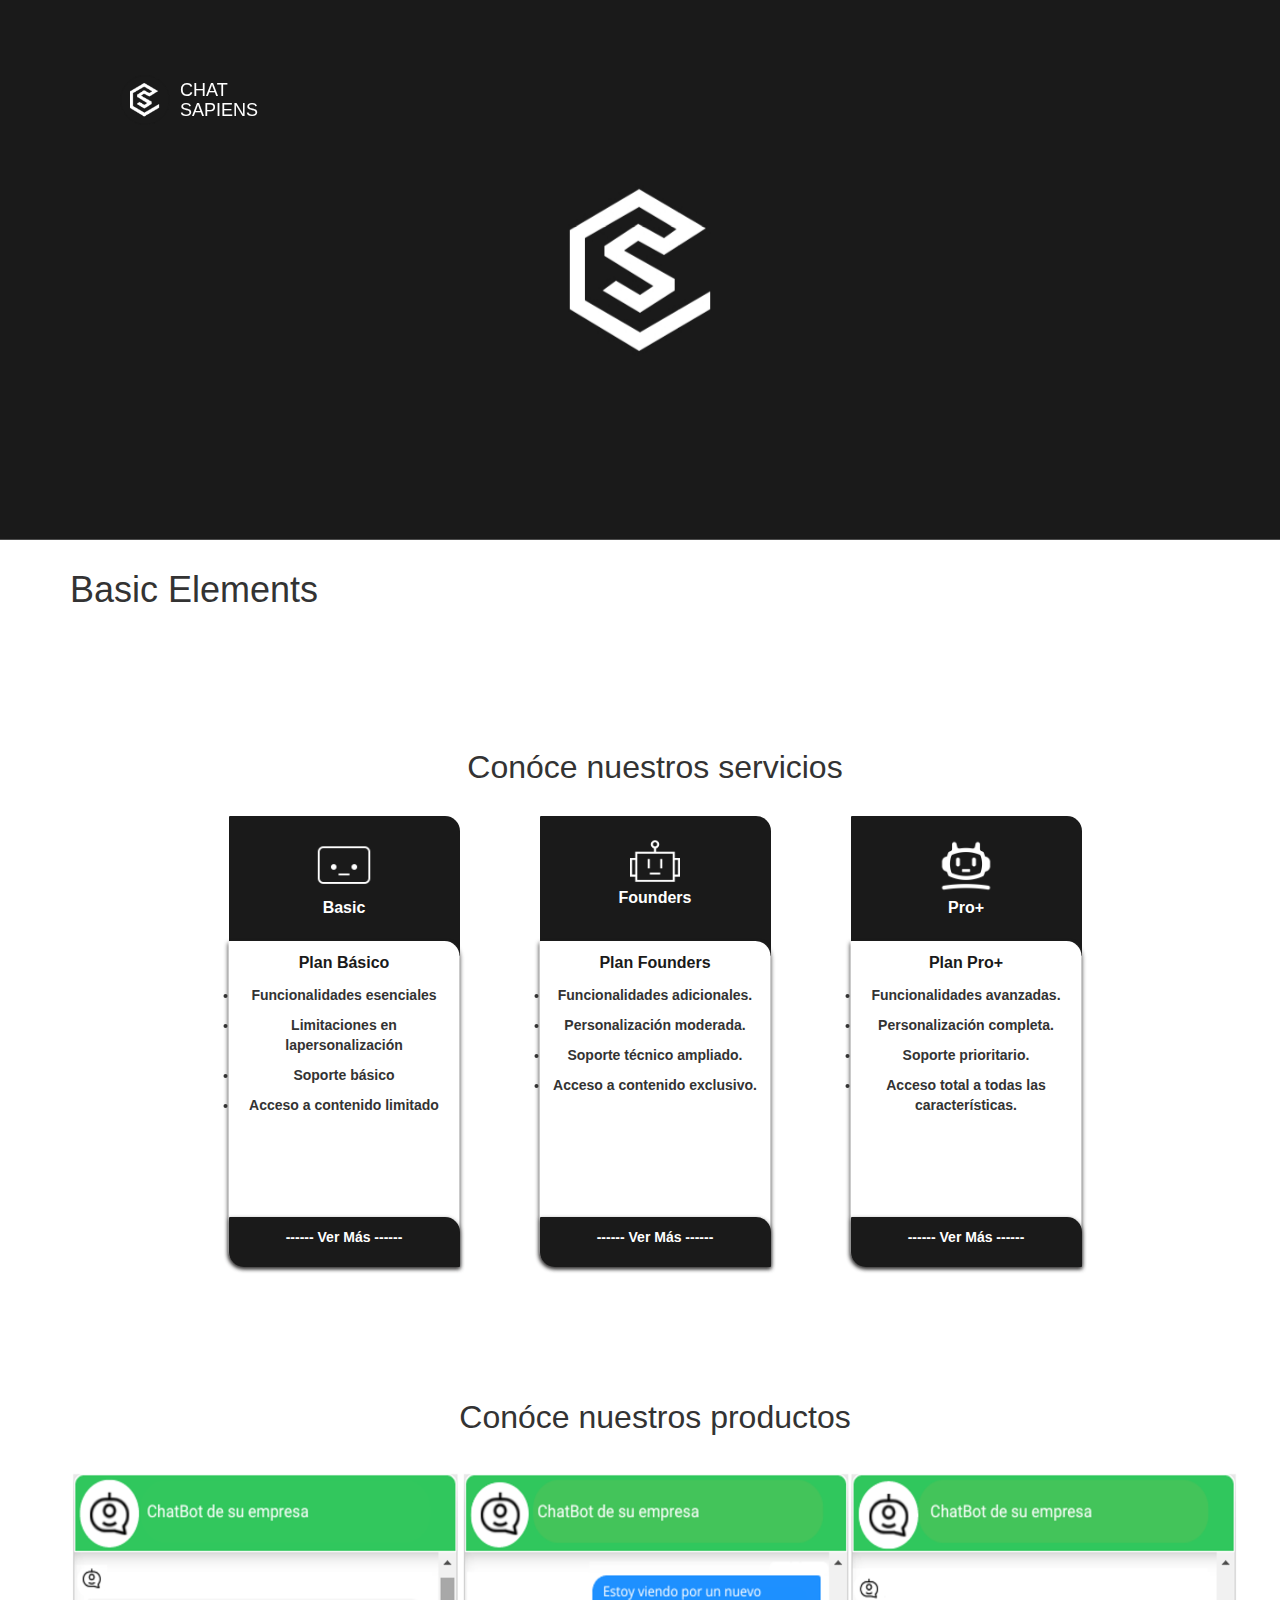
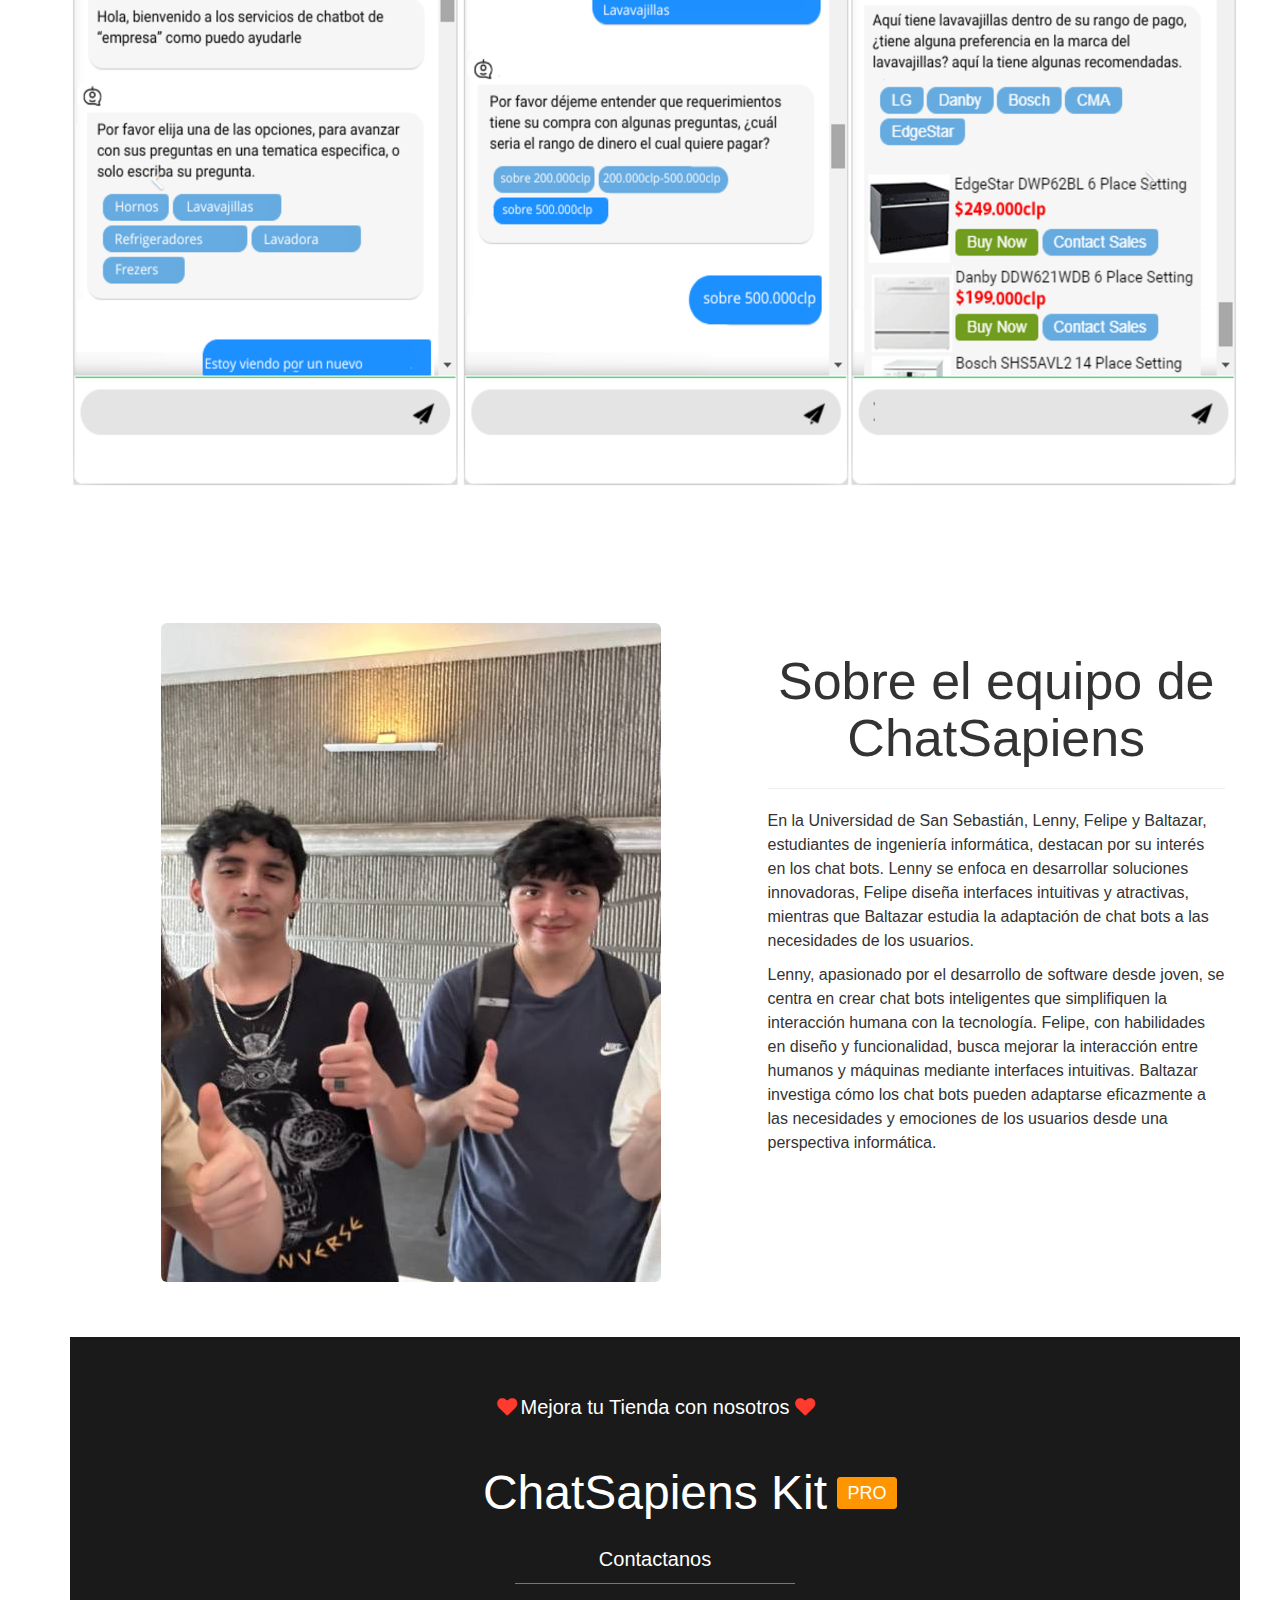
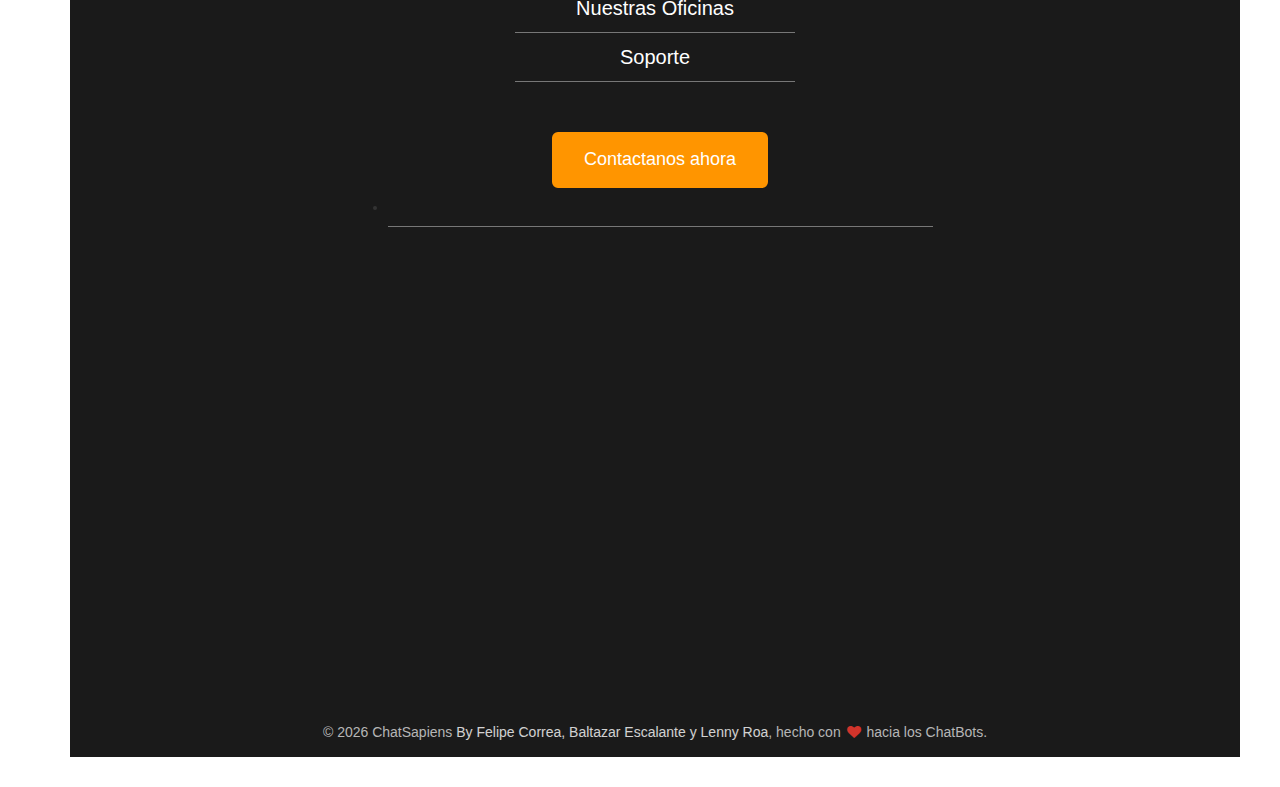
<file: index.html>
<!doctype html>
<html lang="en">

<head>
  <meta charset="utf-8" />
  <link rel="apple-touch-icon" sizes="76x76" href="assets/img/apple-icon.png">
  <link rel="icon" type="image/png" href="assets/img/favicon.png">

  <meta http-equiv="X-UA-Compatible" content="IE=edge,chrome=1" />
  <title>Chat Sapiens</title>

  <meta content='width=device-width, initial-scale=1.0, maximum-scale=1.0, user-scalable=0' name='viewport' />
  <meta name="viewport" content="width=device-width" />

  <link href="bootstrap3/css/bootstrap.css" rel="stylesheet" />
  <link href="assets/css/gsdk.css" rel="stylesheet" />
  <link href="assets/css/demo.css" rel="stylesheet" />

  <!--     Font Awesome     -->
  <link href="bootstrap3/css/font-awesome.css" rel="stylesheet">
  <link href='http://fonts.googleapis.com/css?family=Grand+Hotel' rel='stylesheet' type='text/css'>
</head>

<body>
  <div id="navbar-full">
    <div class="container">
      <nav class="navbar navbar-ct-blue navbar-transparent navbar-fixed-top" role="navigation">

        <div class="container">
          <!-- Brand and toggle get grouped for better mobile display -->
          <div class="navbar-header">
            <button type="button" class="navbar-toggle" data-toggle="collapse"
              data-target="#bs-example-navbar-collapse-1">
              <span class="sr-only">Toggle navigation</span>
              <span class="icon-bar"></span>
              <span class="icon-bar"></span>
              <span class="icon-bar"></span>
            </button>
            <a href="https://chatsapiens.github.io/">
              <div class="logo-container">
                <div class="logo">
                  <img src="assets/img/new_logo.png">
                </div>
                <div class="brand">
                  Chat Sapiens
                </div>
              </div>
            </a>
          </div>
        </div><!-- /.navbar-collapse -->
    </div><!-- /.container-fluid -->
    </nav>
  </div><!--  end container-->
  <div class='blurred-container'>
    <!--<div> Chat</div>
            <div class="border">Sapiens</div>-->
    <div class="motto">
    </div>
    <div class="img-src" style="background-image: url('assets/img/cover_4.jpg')"></div>
    <div class='img-src blur' style="background-image: url('assets/img/cover_4_blur.jpg')"></div>
  </div>
  </div>
  <div class="main">
    <div class="container tim-container">

      <div class="tim-title">
        <h2>Basic Elements</h2>
      </div>

      <div class="col-sm-3">
        <div class="tim-title">

          <div class="col-sm-3">

          </div>

        </div><!--  end row -->

      </div><!--  end inputs -->
      <!--  end navbar -->

    </div>
  </div> <!-- end row -->
  </div> <!-- end menu-dropdown -->
  <div class="tim-title">
    <div class="main">
      <div class="container tim-container">
        <div id="sliders-navigation">
          <div class="row">
            <div class="col-md-6 ">
              <div class="tim-title">
                <div class="main">
                  <div class="container tim-container">
                    <h2 class="title" style="text-align: center;"><span
                        style="font-size: 32px; line-height: normal;">Conóce nuestros servicios</span></h2>
                    <div class="tim-title"></div>
                    <div id="typography">
                      <div class="row">
                        <div class="contenedor">
                          <div class="rectangulo">
                            <img src="assets/img/RobotB.png" alt="Imagen 1" style="width: 60px;">
                            <p style="font-family: 'Sans Pro', sans-serif; font-weight: bold; color: #ffffff;">Basic</p>
                            <!-- Agregar contenido aquí -->
                            <div class="carta">
                              <div class="contenido-carta">
                                <p><strong>Plan Básico</strong></p>
                                <li style="font-family: 'Sans Pro', sans-serif; font-weight: bold"> Funcionalidades
                                  esenciales </li>
                                <p></p>
                                <li style="font-family: 'Sans Pro', sans-serif; font-weight: bold"> Limitaciones en
                                  lapersonalización </li>
                                <p></p>
                                <li style="font-family: 'Sans Pro', sans-serif; font-weight: bold">Soporte básico</li>
                                <p></p>
                                <li style="font-family: 'Sans Pro', sans-serif; font-weight: bold">Acceso a contenido
                                  limitado</li>
                              </div>
                              <div class="carta2">
                                <div class="row">
                                  <!-- Utilizamos la clase text-right para alinear el texto a la derecha -->
                                  <p></p>
                                  <a href="index3.html"
                                    style="font-family: 'Sans Pro', sans-serif; font-weight: bold; color: #ffffff;">
                                    ------ Ver Más ------
                                  </a>

                                </div>
                              </div>
                            </div>
                          </div>

                          <div class="rectangulo">
                            <img src="assets/img/RobotF.png" alt="Imagen 1" style="width: 50px;">
                            <p style="font-family: 'Sans Pro', sans-serif; font-weight: bold; color: #ffffff;">Founders
                            </p>
                            <!--Agregar contenido xd-->
                            <div class="carta">
                              <div class="contenido-carta">
                                <p><strong>Plan Founders</strong></p>
                                <li style="font-family: 'Sans Pro', sans-serif; font-weight: bold">Funcionalidades
                                  adicionales.</li>
                                <p></p>
                                <li style="font-family: 'Sans Pro', sans-serif; font-weight: bold">Personalización
                                  moderada.</li>
                                <p></p>
                                <li style="font-family: 'Sans Pro', sans-serif; font-weight: bold">Soporte técnico
                                  ampliado.</li>
                                <p></p>
                                <li style="font-family: 'Sans Pro', sans-serif; font-weight: bold">Acceso a contenido
                                  exclusivo.</li>
                              </div>
                              <div class="carta2">
                                <div class="row">
                                  <p></p>
                                  <a href="index3.html"
                                    style="font-family: 'Sans Pro', sans-serif; font-weight: bold; color: #ffffff;">
                                    ------ Ver Más ------
                                  </a>

                                </div>
                              </div>
                            </div>
                          </div>

                          <div class="rectangulo">
                            <img src="assets/img/RobotP.png" alt="Imagen 1" style="width: 60px;">
                            <p style="font-family: 'Sans Pro', sans-serif; font-weight: bold; color: #ffffff;">Pro+</p>
                            <!--Agregar contenido xd-->
                            <div class="carta">
                              <div class="contenido-carta">
                                <p><strong>Plan Pro+</strong></p>
                                <li style="font-family: 'Sans Pro', sans-serif; font-weight: bold">Funcionalidades
                                  avanzadas.</li>
                                <p></p>
                                <li style="font-family: 'Sans Pro', sans-serif; font-weight: bold">Personalización
                                  completa.</li>
                                <p></p>
                                <li style="font-family: 'Sans Pro', sans-serif; font-weight: bold">Soporte prioritario.
                                </li>
                                <p></p>
                                <li style="font-family: 'Sans Pro', sans-serif; font-weight: bold">Acceso total a todas
                                  las características.</li>
                              </div>
                              <div class="carta2">
                                <div class="row">
                                  <p></p>
                                  <a href="index3.html"
                                    style="font-family: 'Sans Pro', sans-serif; font-weight: bold; color: #ffffff;">
                                    ------ Ver Más ------
                                  </a>

                                </div>
                              </div>
                            </div>
                          </div>
                        </div>
                        <div class="space"></div>
                        <div class="space"></div>
                        <div class="space"></div>
                        <div id="images">
                          <div class="tim-title">
                            <div class="tim-title">
                            </div><!--  end row -->
                            <div class="tim-title">
                              <h2 class="title" style="text-align: center;"><span
                                  style="font-size: 32px; line-height: normal;">Conóce nuestros productos</span></h2>
                              <div class="tim-title"></div>
                            </div>
                          </div>
                        </div>
                        <div id="carousel">
                          <!--    
            IMPORTANT - This carousel can have a special class for a smooth transition "gsdk-transition". Since javascript cannot be overwritten, if you want to use it, you can use the bootstrap.js or bootstrap.min.js from the GSDKit or you can open your bootstrap.js file, search for "emulateTransitionEnd(600)" and change it with "emulateTransitionEnd(1200)"     
            
    -->
                          <div id="carousel-example-generic" class="carousel slide" data-ride="carousel">
                            <!-- Indicators -->
                            <ol class="carousel-indicators">
                              <li data-target="#carousel-example-generic" data-slide-to="0" class="active"></li>
                              <li data-target="#carousel-example-generic" data-slide-to="1"></li>
                              <li data-target="#carousel-example-generic" data-slide-to="2"></li>
                            </ol>

                            <!-- Wrapper for slides -->
                            <div class="carousel-inner">
                              <div class="item active">
                                <img src="assets/img/carousel_blue.png" alt="Awesome Image">
                              </div>
                              <div class="item">
                                <img src="assets/img/carousel_green.png" alt="Awesome Image">
                              </div>
                              <div class="item">
                                <img src="assets/img/carousel_red.png" alt="Awesome Image">
                              </div>
                            </div>

                            <!-- Controls -->
                            <a class="left carousel-control" href="#carousel-example-generic" data-slide="prev">
                              <span class="fa fa-angle-left"></span>
                            </a>
                            <a class="right carousel-control" href="#carousel-example-generic" data-slide="next">
                              <span class="fa fa-angle-right"></span>
                            </a>
                          </div>
                        </div> <!-- end carousel -->
                        <div class="main">
                          <div class="container tim-container">
                            <div id="extras">
                              <div class="space"></div>
                              <div class="row">
                                <div class="col-md-7 col-md-offset-0 col-sm-10 col-sm-offset-1">
                                  <div class="text-center">
                                    <img src="assets/img/dulau.jpg" alt="Rounded Image"
                                      class="img-rounded img-responsive img-dog">
                                  </div>
                                </div>
                                <div class="col-md-5 col-sm-12">
                                  <h1 class="text-center">Sobre el equipo de ChatSapiens</h1>
                                  <hr>
                                  <p>
                                    En la Universidad de San Sebastián, Lenny, Felipe y Baltazar, estudiantes de
                                    ingeniería informática, destacan por su interés en los chat bots. Lenny se enfoca en
                                    desarrollar soluciones innovadoras, Felipe diseña interfaces intuitivas y
                                    atractivas, mientras que Baltazar estudia la adaptación de chat bots a las
                                    necesidades de los usuarios.
                                  </p>
                                  <p>
                                    Lenny, apasionado por el desarrollo de software desde joven, se centra en crear chat
                                    bots inteligentes que simplifiquen la interacción humana con la tecnología. Felipe,
                                    con habilidades en diseño y funcionalidad, busca mejorar la interacción entre
                                    humanos y máquinas mediante interfaces intuitivas. Baltazar investiga cómo los chat
                                    bots pueden adaptarse eficazmente a las necesidades y emociones de los usuarios
                                    desde una perspectiva informática.
                                  </p>


                                </div>
                              </div>
                            </div>
                            <!--     end extras -->
                          </div>
                          <!-- end container -->
                          <div class="space-30"></div>
                        </div>


                        <!-- end main -->

                        <div class="parallax-pro">
                          <div class="img-src"
                            style="background-image: url('http://get-shit-done-pro.herokuapp.com/assets/img/bg6.jpg');">
                          </div>
                          <div class="container">
                            <div class="row">
                              <div class="col-md-12 text-center">
                                <h1>
                                  <small>
                                    <i class="fa fa-heart heart" alt="love"></i> Mejora tu Tienda con nosotros <a><i
                                        class="fa fa-heart heart" alt="love"></i>
                                  </small>
                                </h1>
                              </div>
                              <div class="col-md-6 col-md-offset-3 col-md-12 text-center">
                                <h1 class="hello text-center">
                                  <a href="http://gsdk.creative-tim.com">ChatSapiens Kit <span
                                      class="label label-warning"> Pro</span></a>
                                  <small>
                                    <ul class="list-unstyled">
                                      <li><a href="https://github.com/ChatSapiens/ChatSapiens.github.io">Contactanos</a>
                                      </li>
                                      <li><a href="https://maps.app.goo.gl/iXFjYQFRuGuC4p9D9">Nuestras Oficinas</a></li>
                                      <li><a href="https://github.com/ChatSapiens/ChatSapiens.github.io">Soporte</a>
                                      </li>

                                    </ul>
                                  </small>
                                </h1>
                                <div class="actions">
                                  <a class="btn btn-lg btn-warning btn-fill" href="index2.html">Contactanos ahora</a>
                                  <li> </li>

                                  <div style="display: flex; justify-content: center;">
                                    <iframe
                                      src="https://www.google.com/maps/embed?pb=!1m18!1m12!1m3!1d3329.6016257950228!2d-70.6393525131631!3d-33.43362900532221!2m3!1f0!2f0!3f0!3m2!1i1024!2i768!4f13.1!3m3!1m2!1s0x9662c50bda4de47f%3A0x95dbed9c0e3bff54!2sUniversidad%20San%20Sebasti%C3%A1n%2C%20Sede%20Bellavista!5e0!3m2!1ses!2scl!4v1713623478067!5m2!1ses!2scl"
                                      width="600" height="450" style="border:0;" allowfullscreen="" loading="lazy"
                                      referrerpolicy="no-referrer-when-downgrade">
                                    </iframe>
                                  </div>
                                  <!--<iframe src="https://www.google.com/maps/embed?pb=!1m18!1m12!1m3!1d53229.90188124405!2d-70.64811243046874!3d-33.504788700000006!2m3!1f0!2f0!3f0!3m2!1i1024!2i768!4f13.1!3m3!1m2!1s0x9662d102268282cb%3A0x1e937c89f7d93ff6!2sEstadio%20monumental!5e0!3m2!1ses!2scl!4v1713623597869!5m2!1ses!2scl" width="600" height="450" style="border:0;" allowfullscreen="" loading="lazy" referrerpolicy="no-referrer-when-downgrade"></iframe>-->
                                </div>
                              </div>
                            </div>
                            <div class="space-30"></div>
                            <div class="row">
                              <div class="col-md-12 text-center">
                                <div class="credits">
                                  &copy;
                                  <script>document.write(new Date().getFullYear())</script> ChatSapiens <a
                                    href="https://github.com/ChatSapiens/ChatSapiens.github.io">By Felipe Correa,
                                    Baltazar Escalante y Lenny Roa</a>, hecho con <i class="fa fa-heart heart"
                                    alt="love"></i> hacia los ChatBots.
                                </div>
                              </div>
                            </div>
                          </div>
                        </div>



</body>

<script src="jquery/jquery-1.10.2.js" type="text/javascript"></script>
<script src="assets/js/jquery-ui-1.10.4.custom.min.js" type="text/javascript"></script>

<script src="bootstrap3/js/bootstrap.js" type="text/javascript"></script>
<script src="assets/js/gsdk-checkbox.js"></script>
<script src="assets/js/gsdk-radio.js"></script>
<script src="assets/js/gsdk-bootstrapswitch.js"></script>
<script src="assets/js/get-shit-done.js"></script>
<script src="assets/js/custom.js"></script>

<script type="text/javascript">

  $('.btn-tooltip').tooltip();
  $('.label-tooltip').tooltip();
  $('.pick-class-label').click(function () {
    var new_class = $(this).attr('new-class');
    var old_class = $('#display-buttons').attr('data-class');
    var display_div = $('#display-buttons');
    if (display_div.length) {
      var display_buttons = display_div.find('.btn');
      display_buttons.removeClass(old_class);
      display_buttons.addClass(new_class);
      display_div.attr('data-class', new_class);
    }
  });
  $("#slider-range").slider({
    range: true,
    min: 0,
    max: 500,
    values: [75, 300],
  });
  $("#slider-default").slider({
    value: 70,
    orientation: "horizontal",
    range: "min",
    animate: true
  });
  $('.carousel').carousel({
    interval: 4000
  });


</script>

</html>
</file>
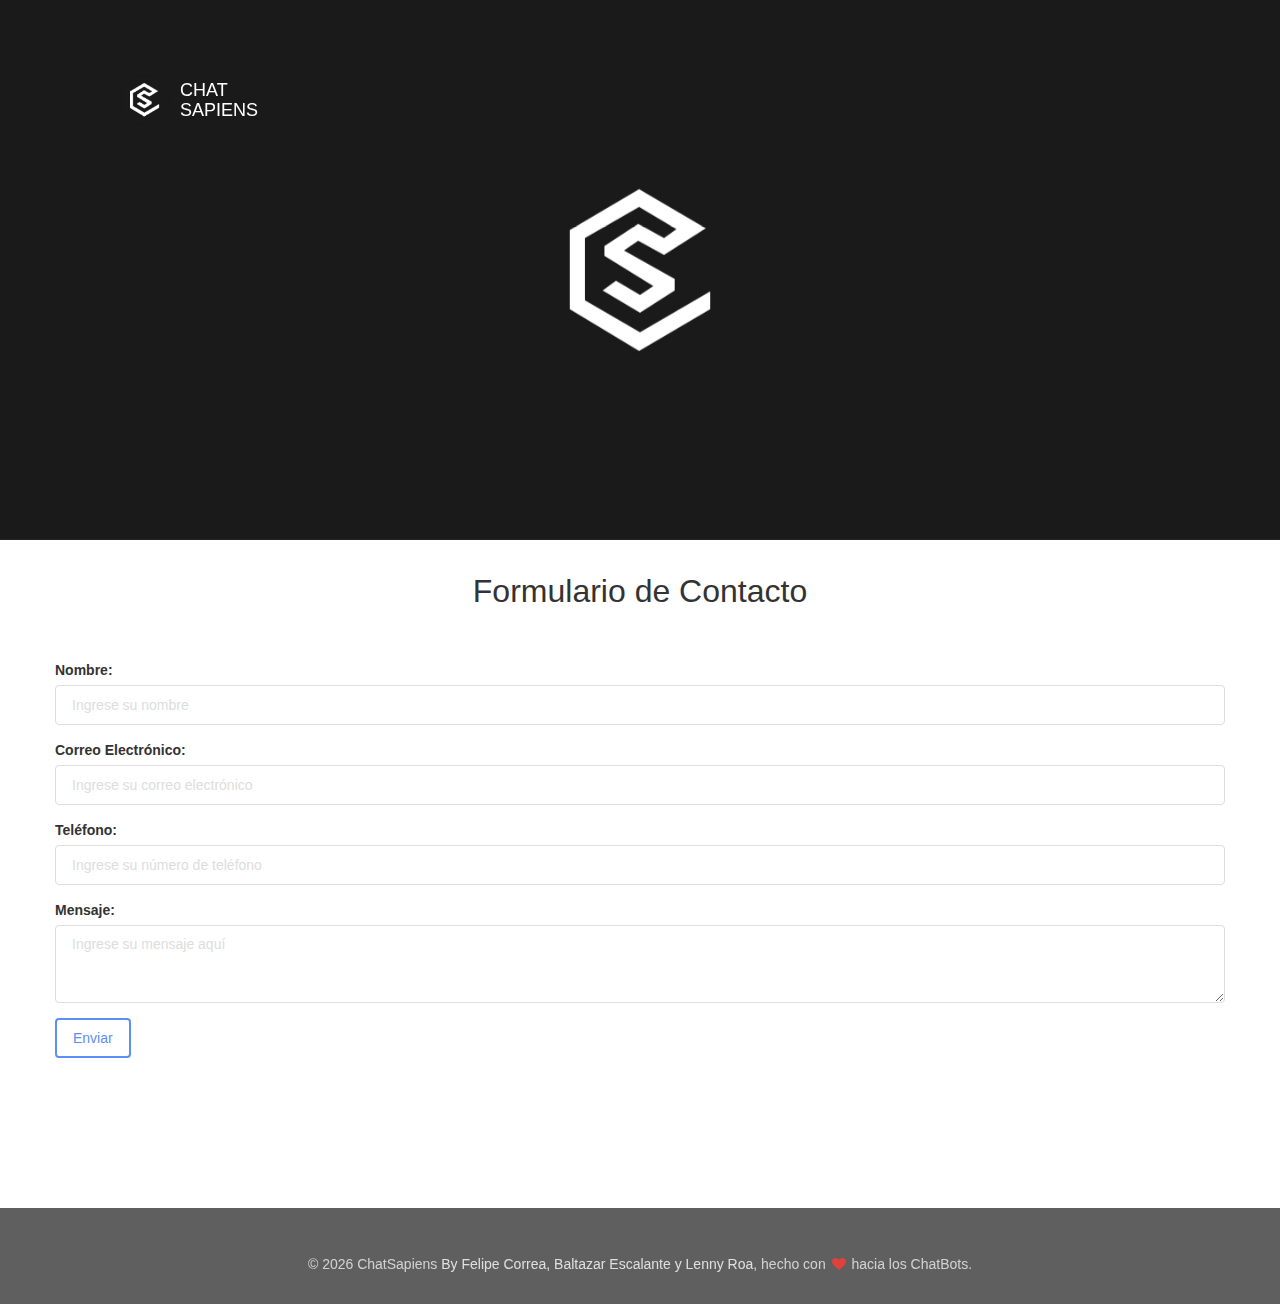
<file: index2.html>
<!doctype html>
<html lang="en">

<head>
    <meta charset="utf-8" />
    <link rel="apple-touch-icon" sizes="76x76" href="assets/img/apple-icon.png">
    <link rel="icon" type="image/png" href="assets/img/favicon.png">

    <meta http-equiv="X-UA-Compatible" content="IE=edge,chrome=1" />
    <title>Formulario Cotizacion</title>

    <meta content='width=device-width, initial-scale=1.0, maximum-scale=1.0, user-scalable=0' name='viewport' />
    <meta name="viewport" content="width=device-width" />

    <link href="bootstrap3/css/bootstrap.css" rel="stylesheet" />

    <link href="assets/css/gsdk.css" rel="stylesheet" />
    <link href="assets/css/demo.css" rel="stylesheet" />

    <link href="bootstrap3/css/font-awesome.css" rel="stylesheet">

    <script src="jquery/jquery-1.10.2.js" type="text/javascript"></script>
    <script src="assets/js/jquery-ui-1.10.4.custom.min.js" type="text/javascript"></script>

    <script src="bootstrap3/js/bootstrap.js" type="text/javascript"></script>
    <script src="assets/js/gsdk-checkbox.js"></script>
    <script src="assets/js/gsdk-radio.js"></script>
    <script src="assets/js/gsdk-bootstrapswitch.js"></script>
    <script src="assets/js/get-shit-done.js"></script>

</head>

<body>

    <div id="navbar-full">
        <div class="container">
            <nav class="navbar navbar-ct-blue navbar-transparent navbar-fixed-top" role="navigation">

                <div class="container">
                    <!-- Brand and toggle get grouped for better mobile display -->
                    <div class="navbar-header">
                        <button type="button" class="navbar-toggle" data-toggle="collapse"
                            data-target="#bs-example-navbar-collapse-1">
                            <span class="sr-only">Toggle navigation</span>
                            <span class="icon-bar"></span>
                            <span class="icon-bar"></span>
                            <span class="icon-bar"></span>
                        </button>
                        <a href="https://github.com/ChatSapiens/ChatSapiens.github.io">
                            <div class="logo-container">
                                <div class="logo">
                                    <img src="assets/img/new_logo.png">
                                </div>
                                <div class="brand">
                                    Chat Sapiens
                                </div>
                            </div>
                        </a>
                    </div>

                    <!-- Collect the nav links, forms, and other content for toggling -->
                </div><!-- /.container-fluid -->
            </nav>
        </div><!--  end container-->

        <div class='blurred-container'>
            <div class="img-src" style="background-image: url('assets/img/cover_4_blur.jpg')"></div>
            <div class="img-src img-blurred" style="background-image: url('assets/img/cover_4.jpg')"></div>
        </div>

    </div>



    <div class="main">
        <div class="container tim-container">
            <h2 class="title" style="text-align: center;"><span style="font-size: 32px; line-height: normal;">Formulario
                    de Contacto</span></h2>
            <div class="row tim-row">
                <form>
                    <div class="form-group">
                        <label for="nombre">Nombre:</label>
                        <input type="text" class="form-control" id="nombre" placeholder="Ingrese su nombre">
                    </div>
                    <div class="form-group">
                        <label for="email">Correo Electrónico:</label>
                        <input type="email" class="form-control" id="email" placeholder="Ingrese su correo electrónico">
                    </div>
                    <div class="form-group">
                        <label for="telefono">Teléfono:</label>
                        <input type="tel" class="form-control" id="telefono"
                            placeholder="Ingrese su número de teléfono">
                    </div>
                    <div class="form-group">
                        <label for="mensaje">Mensaje:</label>
                        <textarea class="form-control" id="mensaje" rows="3"
                            placeholder="Ingrese su mensaje aquí"></textarea>
                    </div>
                    <button type="submit" class="btn btn-primary">Enviar</button>
                </form>
            </div>
            <!-- end row -->
            <div class="space"></div>
            <!-- end row -->
        </div>
        <!-- end container -->
    </div>


    <div class="footer">
        <div class="overlayer">
            <div class="container">
                <div class="row support">
                    <div class="col-sm-3">

                    </div>
                    <div class="col-sm-3">

                    </div>
                    <div class="col-sm-4">

                    </div>
                    <div class="col-sm-2">

                    </div>
                </div>
                <div class="row">
                    <div class="col-md-12 text-center">
                        <div class="credits">
                            &copy;
                            <script>document.write(new Date().getFullYear())</script> ChatSapiens <a
                                href="https://github.com/ChatSapiens/ChatSapiens.github.io">By Felipe Correa,
                                Baltazar Escalante y Lenny Roa</a>, hecho con <i class="fa fa-heart heart"
                                alt="love"></i> hacia los ChatBots.
                        </div>
                    </div>
                </div>
            </div>
        </div>
    </div>

</body>

</html>
</file>
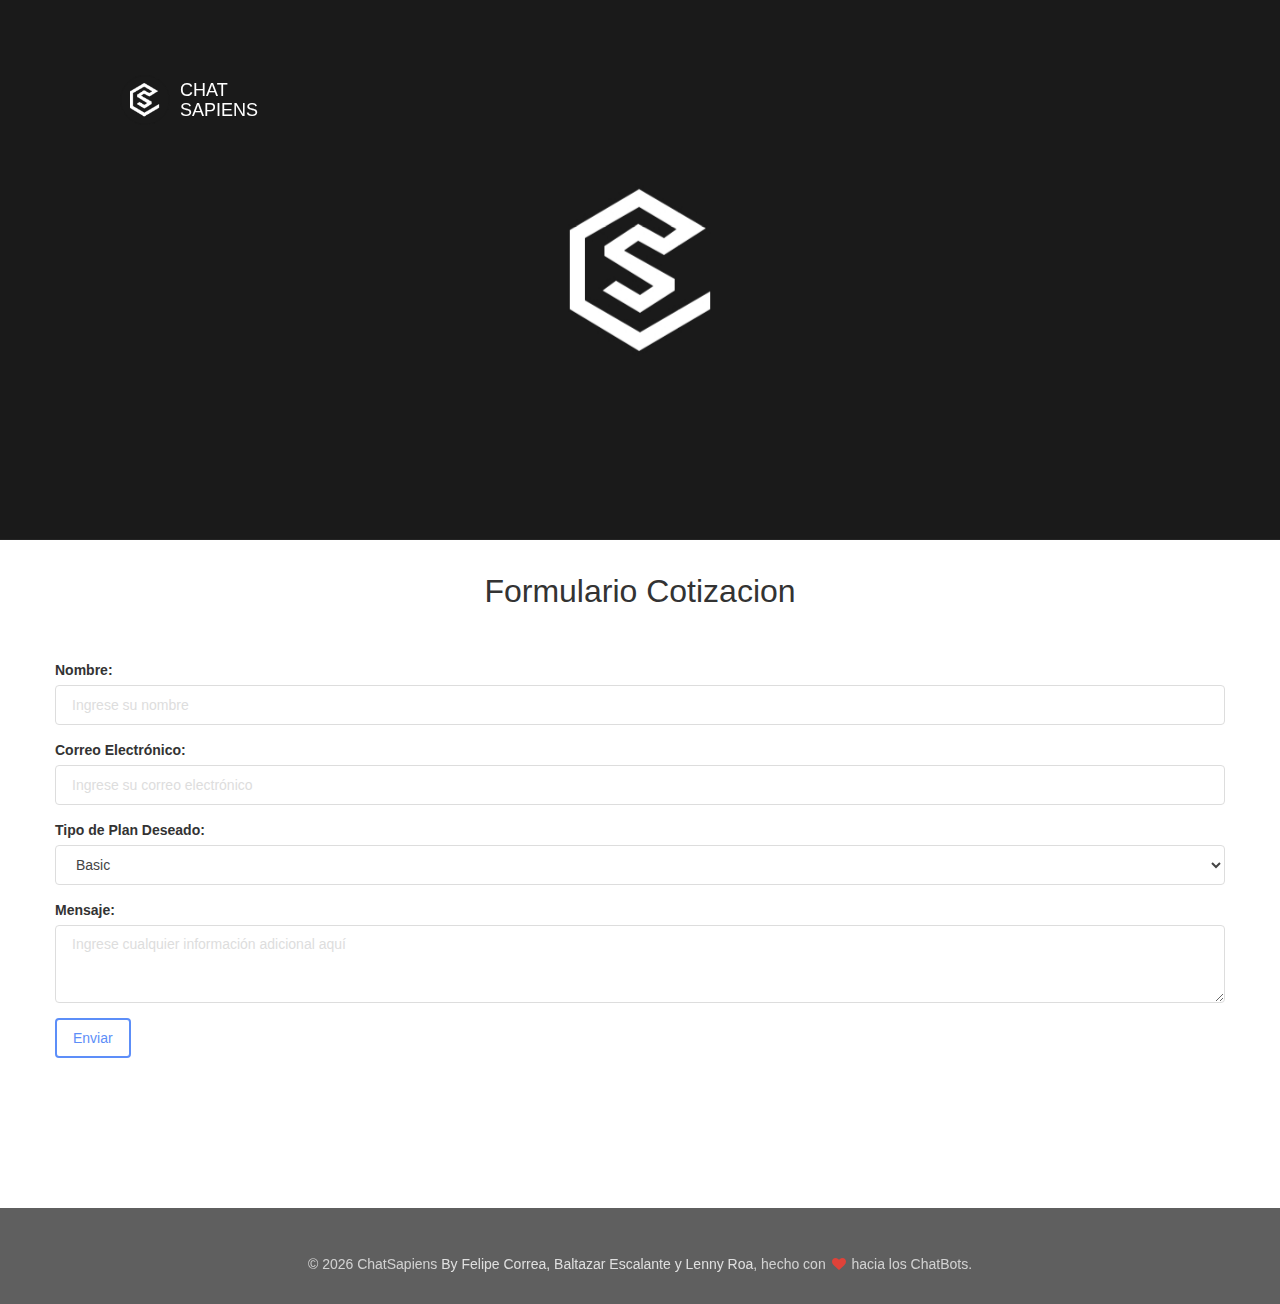
<file: index3.html>
<!doctype html>
<html lang="en">
<head>
	<meta charset="utf-8" />
	<link rel="apple-touch-icon" sizes="76x76" href="assets/img/apple-icon.png">
	<link rel="icon" type="image/png" href="assets/img/favicon.png">
	
	<meta http-equiv="X-UA-Compatible" content="IE=edge,chrome=1" />
	<title>Formulario Cotizacion</title>

	<meta content='width=device-width, initial-scale=1.0, maximum-scale=1.0, user-scalable=0' name='viewport' />
    <meta name="viewport" content="width=device-width" />
	
    <link href="bootstrap3/css/bootstrap.css" rel="stylesheet" />
    
	<link href="assets/css/gsdk.css" rel="stylesheet" />   
    <link href="assets/css/demo.css" rel="stylesheet" />  

    <link href="bootstrap3/css/font-awesome.css" rel="stylesheet">

	<script src="jquery/jquery-1.10.2.js" type="text/javascript"></script>
	<script src="assets/js/jquery-ui-1.10.4.custom.min.js" type="text/javascript"></script>

	<script src="bootstrap3/js/bootstrap.js" type="text/javascript"></script>
	<script src="assets/js/gsdk-checkbox.js"></script>
	<script src="assets/js/gsdk-radio.js"></script>
	<script src="assets/js/gsdk-bootstrapswitch.js"></script>
	<script src="assets/js/get-shit-done.js"></script>
  
</head>
<body>

<div id="navbar-full">
    <div class="container">
        <nav class="navbar navbar-ct-blue navbar-transparent navbar-fixed-top" role="navigation">
          
          <div class="container">
            <!-- Brand and toggle get grouped for better mobile display -->
            <div class="navbar-header">
                <button type="button" class="navbar-toggle" data-toggle="collapse" data-target="#bs-example-navbar-collapse-1">
                    <span class="sr-only">Toggle navigation</span>
                    <span class="icon-bar"></span>
                    <span class="icon-bar"></span>
                    <span class="icon-bar"></span>
                </button>
                <a href="https://github.com/ChatSapiens/ChatSapiens.github.io">
                     <div class="logo-container">
                        <div class="logo">
                            <img src="assets/img/new_logo.png">
                        </div>
                        <div class="brand">
                            Chat Sapiens
                        </div>
                    </div>
                </a>
            </div>
        
            <!-- Collect the nav links, forms, and other content for toggling -->
          </div><!-- /.container-fluid -->
        </nav>
    </div><!--  end container-->
    
    <div class='blurred-container'>
        <div class="img-src" style="background-image: url('assets/img/cover_4_blur.jpg')"></div>
        <div class="img-src img-blurred" style="background-image: url('assets/img/cover_4.jpg')"></div>
    </div>
    
</div>



<div class="main">
    
<div class="container tim-container">
<h2 class="title" style="text-align: center;"><span
        style="font-size: 32px; line-height: normal;">Formulario Cotizacion</span></h2>
    <div class="row tim-row">
        <form>
            <div class="form-group">
                <label for="nombre">Nombre:</label>
                <input type="text" class="form-control" id="nombre" placeholder="Ingrese su nombre">
            </div>
            <div class="form-group">
                <label for="email">Correo Electrónico:</label>
                <input type="email" class="form-control" id="email" placeholder="Ingrese su correo electrónico">
            </div>
            <div class="form-group">
                <label for="plan">Tipo de Plan Deseado:</label>
                <select class="form-control" id="plan">
                    <option value="basico">Basic</option>
                    <option value="estandar">Founders</option>
                    <option value="premium">Pro+</option>
                </select>
            </div>
            <div class="form-group">
                <label for="mensaje">Mensaje:</label>
                <textarea class="form-control" id="mensaje" rows="3" placeholder="Ingrese cualquier información adicional aquí"></textarea>
            </div>
            <button type="submit" class="btn btn-primary">Enviar</button>
        </form>
        
        
    </div>
<!--     end row -->

<div class="space"></div>
<!-- end row -->

</div>
<!-- end container -->
</div>

<div class="footer">
    <div class="overlayer">
    <div class="container">
        <div class="row support">
            <div class="col-sm-3">

            </div>
            <div class="col-sm-3">

            </div>
            <div class="col-sm-4">

            </div>
            <div class="col-sm-2">

            </div>
        </div>
        <div class="row">
            <div class="col-md-12 text-center">
              <div class="credits">
                &copy;
                <script>document.write(new Date().getFullYear())</script> ChatSapiens <a
                  href="https://github.com/ChatSapiens/ChatSapiens.github.io">By Felipe Correa,
                  Baltazar Escalante y Lenny Roa</a>, hecho con <i class="fa fa-heart heart"
                  alt="love"></i> hacia los ChatBots.
              </div>
            </div>
          </div>
    </div>
    </div>
</div>

</body>

</html>
</file>
<file: assets/css/demo.css>
.contenedor {
    display: flex;
    justify-content: center;
    /* Para centrar los elementos en el eje horizontal */
    margin-bottom: 20px;
    position: relative;
  }

  .rectangulo {
    width: 231px;
    height: 140px;
    background-color: #1a1a1a;
    border-radius: 1px 15px;
    margin-left: 40px;
    /* Espacio entre los rectángulos */
    margin-right: 40px;
    /* Espacio entre los rectángulos */
    padding: 20px;
    text-align: center;
    /* Para centrar el texto dentro del rectángulo */
    position: relative;
  }

  .rectangulo p {
    font-family: 'Sans Pro', sans-serif;
    font-weight: bold;
    color: #1a1a1a;
  }

  .carta {
    width: 231px;
    height: 325px;
    background-color: #ffffff;
    border-radius: 1px 15px;
    position: absolute;
    bottom: -310px;
    /* Cambiar la altura de acuerdo al tamaño de la carta */
    left: 50%;
    transform: translateX(-50%);
    z-index: 1;
    box-shadow: 0px 2px 4px #292828d7;
  }

  .carta2 {
    width: 231px;
    height: 50px;
    background-color: #1a1a1a;
    border-radius: 1px 15px;
    position: absolute;
    bottom: -1px;
    /* Cambiar la altura de acuerdo al tamaño de la carta */
    left: 50%;
    transform: translateX(-50%);
    z-index: 1;
    box-shadow: 0px 2px 4px #292828d7;
  }


  .contenido-carta {
    padding: 10px;
  }
  
.tim-container{
    background: #ffffff;

}
.tim-row{
    margin-bottom: 20px;
}
.tim-title{
    margin-top: 30px;
    margin-bottom: 15px;
}
.tim-typo{
    padding-left: 25%;
    margin-bottom: 40px;
    position: relative;   
}
.tim-typo .tim-note{
    bottom: 10px;
    color: #c0c1c2;
    display: block;
    font-weight: 400;
    font-size: 13px;
    line-height: 13px;
    left: 0;
    margin-left: 20px;
    position: absolute;
    width: 260px;
}
.tim-row{
    margin-top: 50px;
}
.tim-row h3{
    margin-top: 0;
}
.switch{
    margin-right: 20px;
}
#navbar-full .navbar{
    border-radius: 0 !important;
    margin-bottom: 0;
}
.navigation-example{
    margin-top: 0px;
}
.space{
    height: 130px;
    display: block;
}
.navigation-example .img-src{
    background-attachment: scroll; 
}
.main{
    background-color: #ffffff;
}
.navigation-example{
    height: 660px;
    background-image: url('../img/bg.jpg');
    background-position: center center;
    background-size: cover;
    position: relative;
}
#notifications{
    background-color: #FFFFFF;
    display: block;
    width: 100%;
    position: relative;
}
.tim-note{
    text-transform: capitalize;
}

.card{
    background-color: #FFFFFF;
    padding: 10px 0 20px;
    width: 100%;
}
.card h3{
    margin-bottom: 20px;
}
.card button{
    margin-top: 30px;
}
.subscribe-form{
    padding-top: 20px;
}
.subscribe-form .form-control{
    
}

.space-100{
    height: 100px;
    display: block;
    width: 100%;
}

.be-social{
    padding-bottom: 20px;
/*     border-bottom: 1px solid #aaa; */
    margin: 0 auto 40px;
}
.txt-white{
    color: #FFFFFF;
}
.txt-gray{
    color: #ddd !important;
}
.footer{
    background-color: #DDDDDD;
    background-image: url('../img/cover_4_blur.jpg');
    background-attachment: fixed;
    position: relative;
}
.heart{
    color: #FF3B30;
}
.footer .overlayer{
    background-color: rgba(27, 27, 27, 0.7);
    position: relative;
}
.footer .credits {
    margin-top: 25px;
    padding: 20px 0 15px;
    text-align: center;
    color: #EEE;
}
.footer .credits a{
    color: #FFFFFF;
}
.social-share{
    float: left;
    margin-right: 8px;
}
.social-share a{
    color: #FFFFFF;
}
#subscribe_email{
    border-radius: 0;
    border-left: 0;
    border-right: 0;
}
.pick-class-label{
    border-radius: 8px;
    color: #ffffff;
    cursor: pointer;
    display: inline;
    font-size: 75%;
    font-weight: bold;
    line-height: 1;
    margin-right: 10px;
    padding: 15px 23px;
    text-align: center;
    vertical-align: baseline;
    white-space: nowrap;
}

.parallax-pro{
  width:100%;
  display: block;
  position: relative;
  background-color: #000;
}
.parallax-pro > .img-src{
    background-position: center center;
    background-repeat: no-repeat;
    background-size: cover;
    position: absolute;
    width: 100%;
    height: 100%;
    z-index: 0;
    
}
.parallax-pro:after{
    position: absolute;
    left: 0;
    top: 0;
    width: 100%;
    height: 100%;
    background-color: #1a1a1a;
    display: block;
    content: "";
    z-index: 0;
}
.parallax-pro .container{
    padding-top: 10px;
    z-index: 1;
    position: relative;
}
.parallax-pro .hello a{
    color: #ffffff;
    text-decoration: none;
}
.parallax-pro .hello{
    font-size: 48px;
    font-weight: 300;
    position: relative;
/*     width: 430px; */
    margin: 30px auto 50px;
}
.parallax-pro .label{
    font-size: 18px;
    position: absolute;
    text-transform: uppercase;
    background-color: #FF9500;
    color: #FFFFFF;
    width: 60px;
    margin-top: 10px;
    margin-left: 10px;
    padding: 0;
    line-height: 30px;
    text-align: center;
    font-weight: 500;
    letter-spacing: 0;
}
.parallax-pro small{
    padding-top: 15px;
    font-size: 20px;
    display: block;
    color: #fff;
}
.parallax-pro ul{
     width: 280px;
    margin: 0 auto;
}
.parallax-pro li{
    padding: 9px 0;
    border-bottom: 1px solid #777;
}
.parallax-pro .actions{
    margin-top: 40px;
}
.parallax-pro .actions{
    margin-left: 10px;
}
.parallax-pro .motto{
    color: #FFFFFF;
    font-size: 64px;
    font-weight: 600;
    position: relative;
    text-align: center;
    text-shadow: 0 0 10px rgba(0, 0, 0, 0.27);
    text-transform: uppercase;
    z-index: 3;
    margin: 0 auto;
    top: 22%;
    width: 285px;
}
.parallax-pro .motto .pro{
    position: absolute;
    font-size: 18px;
    background-color: #FFFFFF;
    width: 70px;
    height: 70px;
    border-radius: 50%;
    text-align: center;
    line-height: 70px;
    color: #333333;
    text-shadow: 0 0 0;
}
.parallax-pro .motto .square{
       padding: 7px 14px;
    height: auto;
    width: auto;
    line-height: inherit;
    border-radius: 6px;
    bottom: 22px;
    right: -25px;
    color: #FFFFFF;
    background-color: #ff9500;
    font-weight: 300;
    background-color: #ff9500;
}
.social-share{
    margin-right: 0px;
    margin-top: 10px;
}
.footer h4{
    margin: 0px 0 20px;
}
.space-30{
    height: 30px;
    display: block;
}
.credits{
    display: block;
    margin: 15px 0;
    color: #ddd;
    opacity: .8;
}
.credits a{
    color: #FFFFFF;
}
.sharing-title{
    margin: 10px;
    line-height: 40px;
}
.social-line{
    padding: 5px 0;
}
.section-gray{
    padding: 10px 0;
    background-color: #EEE;
}
.section-gray h5{
    margin: 0;
    line-height: 40px;
}

/*   EXTRA SHIT  */
/* @cristina: fisier singular, folosit pentru efectul de blur la parallax in header */

.blurred-container{
  position:relative;
  width:100%;
  height:540px;
  top:0;
  left:0;
}
.blurred-container > .img-src{
    position:fixed;
    width:100%;
    height:540px;
    background-repeat:no-repeat;
    background-size:cover;
    background-position: center center;
}
.blur{
  opacity:0;
}

.logo-container{
    margin-top: 10px;
}
.logo-container .logo{
    overflow: hidden;
    border-radius: 50%;
    border: 1px solid #1a1a1a;
    height: 50px;
    width: 50px;
    float: left;
}
.logo-container .logo img{
    width: 100%;
}
.logo-container .brand{
    font-size: 18px;
    color: #FFFFFF;
    float: left;
    height: 50px;
    line-height: 20px;
    margin-left: 10px;
    margin-top: 5px;
    width: 60px;
}
.blurred-container .motto{
    color: #FFFFFF;
    font-size: 76px;
    font-weight: 600;

    text-align: center;
    text-shadow: 0 0 10px rgba(0, 0, 0, 0.33);
    text-transform: uppercase;
    top: 100px;
    z-index: 3;

    display: block;
    margin: 0 auto;
    position: relative;
    width: 306px;
    height: 0;
}
.blurred-container .motto .border{
    float: left;
    border: 3px solid #FFFFFF;
    padding: 0px 30px;
    text-align: center;
}
.blurred-container .motto .no-right-border{
    border-right: none;
}

@media (max-width: 768px){
    .blurred-container .motto{
        font-size: 60px;
        width: 268px;
        top: 130px;
    }
}
.main{
    background-color: #ffffff;
    position: relative;
}

#buttons .btn, #tooltips .btn{
    margin-bottom: 15px;
}
.img-dog{
    display: inline-block;
    margin-bottom: 25px;
}
</file>
